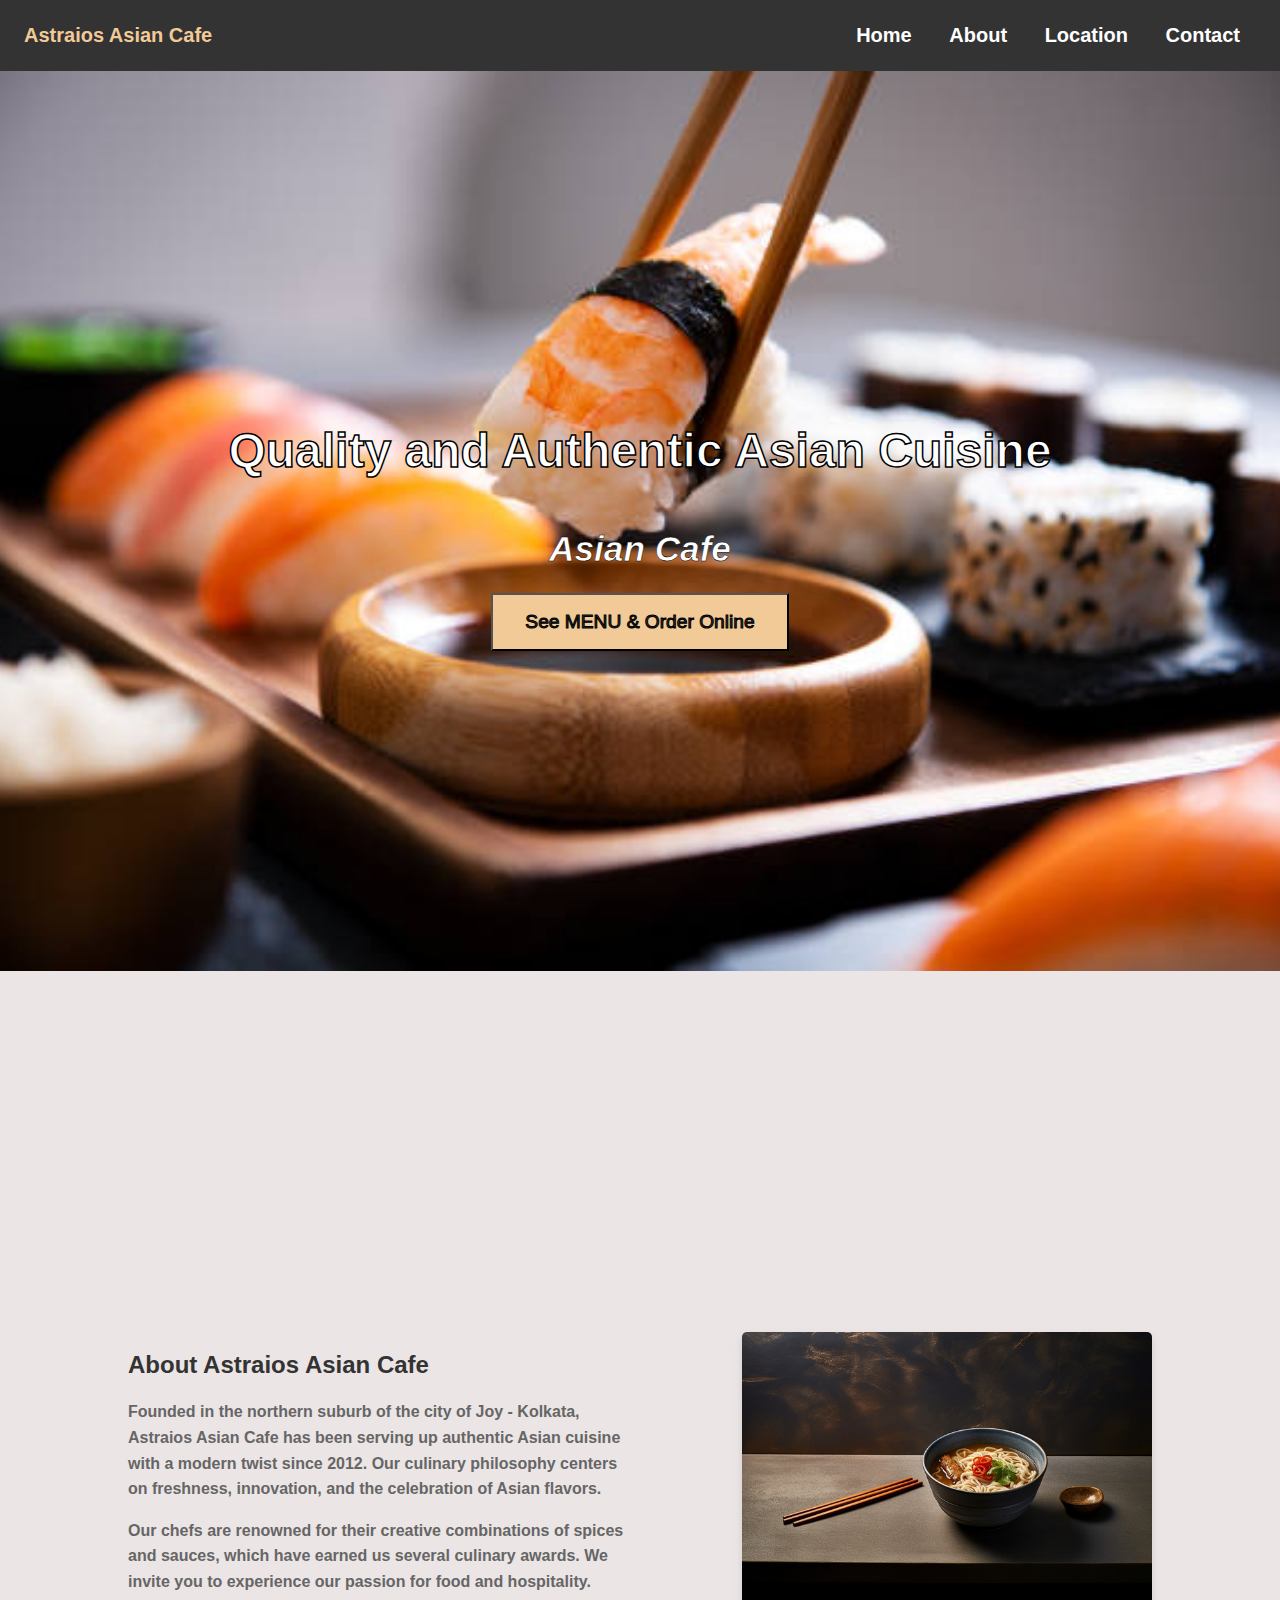
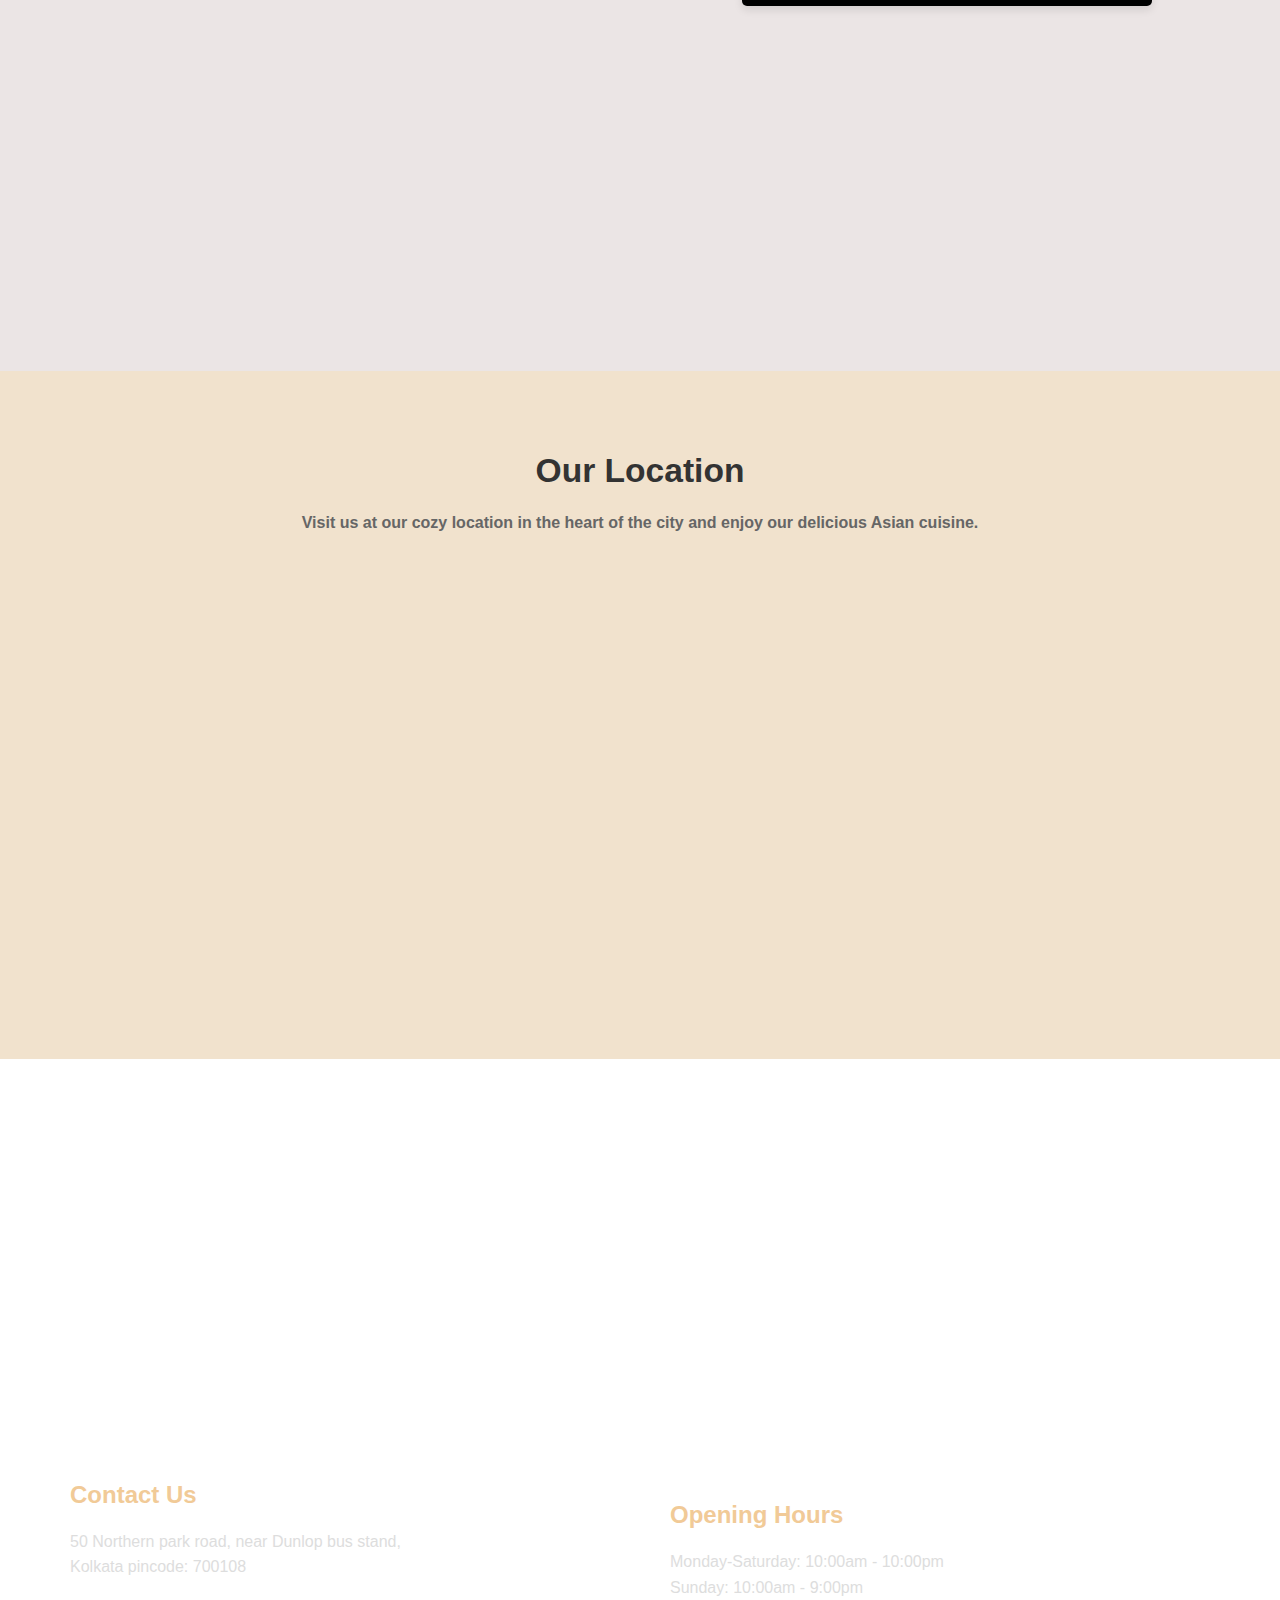
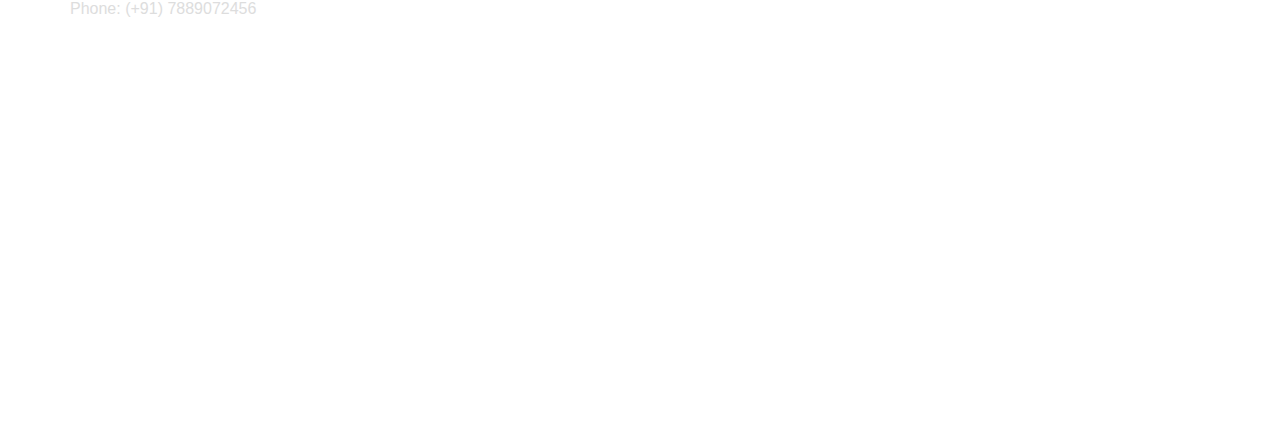
<file: index.html>
<!DOCTYPE html>
<html lang="en">

<head>
    <meta charset="UTF-8" />
    <meta name="viewport" content="width=device-width, initial-scale=1.0" />
    <title>Astraios Asian Cafe</title>
    <link rel="stylesheet" href="./style.css" />
    <link rel="stylesheet" href="https://cdnjs.cloudflare.com/ajax/libs/font-awesome/6.5.2/css/all.min.css" />
    <script src="./script.js"></script>
</head>

<body>
    <header class="header">
        <nav class="navbar">
            <div class="logo">Astraios Asian Cafe</div>
            <div class="menu" id="mymenu">
                <a href="#home">Home</a>
                <a href="#about">About</a>
                <a href="#location">Location</a>
                <a href="#contact">Contact</a>
                <a href="javascript:void(0);" class="icon" onclick="myFunction()">
                    <i class="fa-solid fa-bars"></i>
                </a>
            </div>

        </nav>
    </header>

    <section class="home" id="home">

        <div class="intro">

            <h1>Quality and Authentic Asian Cuisine</h1>
            <p>Asian Cafe</p>
            <button onclick="window.open('./menu.html', '_blank')">See MENU & Order Online</button>
        </div>
    </section>

    <!-- About Section -->
    <section class="about" id="about">
        <div class="about-wrapper">
            <div class="about-text">
                <h2>About Astraios Asian Cafe</h2>
                <p>Founded in the northern suburb of the city of Joy - Kolkata, Astraios Asian Cafe has been serving up authentic Asian cuisine with a modern twist since 2012. Our culinary philosophy centers on freshness, innovation, and the celebration of Asian flavors.</p>
                <p>Our chefs are renowned for their creative combinations of spices and sauces, which have earned us several culinary awards. We invite you to experience our passion for food and hospitality.</p>
            </div>
            <div class="about-image">
                <img src="./images/about background.jpg" alt="Astraios Asian Cafe Interior">
            </div>
        </div>
    </section>

    <!-- Location Section -->
    <section class="location" id="location">
        <div class="location-wrapper">
            <h1>Our Location</h1>
            <p>Visit us at our cozy location in the heart of the city and enjoy our delicious Asian cuisine.</p>
            <iframe
                src="https://www.google.com/maps/embed?pb=!1m18!1m12!1m3!1d3682.020810059118!2d88.37559620492429!3d22.65301271633104!2m3!1f0!2f0!3f0!3m2!1i1024!2i768!4f13.1!3m3!1m2!1s0x39f89b8794ab43e5%3A0x6a4f48d5c99a02b7!2sASIAN%20GRILL!5e0!3m2!1sen!2sin!4v1712777384150!5m2!1sen!2sin"
                width="600" height="450" style="border:0;" allowfullscreen="" loading="lazy"></iframe>
        </div>
    </section>

    <!-- Contact Section -->
    <section id="contact" class="contact-section">
        <div class="contact-info">
            <h2>Contact Us</h2>
            <p>50 Northern park road, near Dunlop bus stand,<br>Kolkata pincode: 700108</p>
            <p>Phone: (+91) 7889072456</p>
        </div>
        <div class="opening-hours">
            <h2>Opening Hours</h2>
            <p>Monday-Saturday: 10:00am - 10:00pm<br>Sunday: 10:00am - 9:00pm</p>
        </div>
    </section>



</body>

</html>
</file>
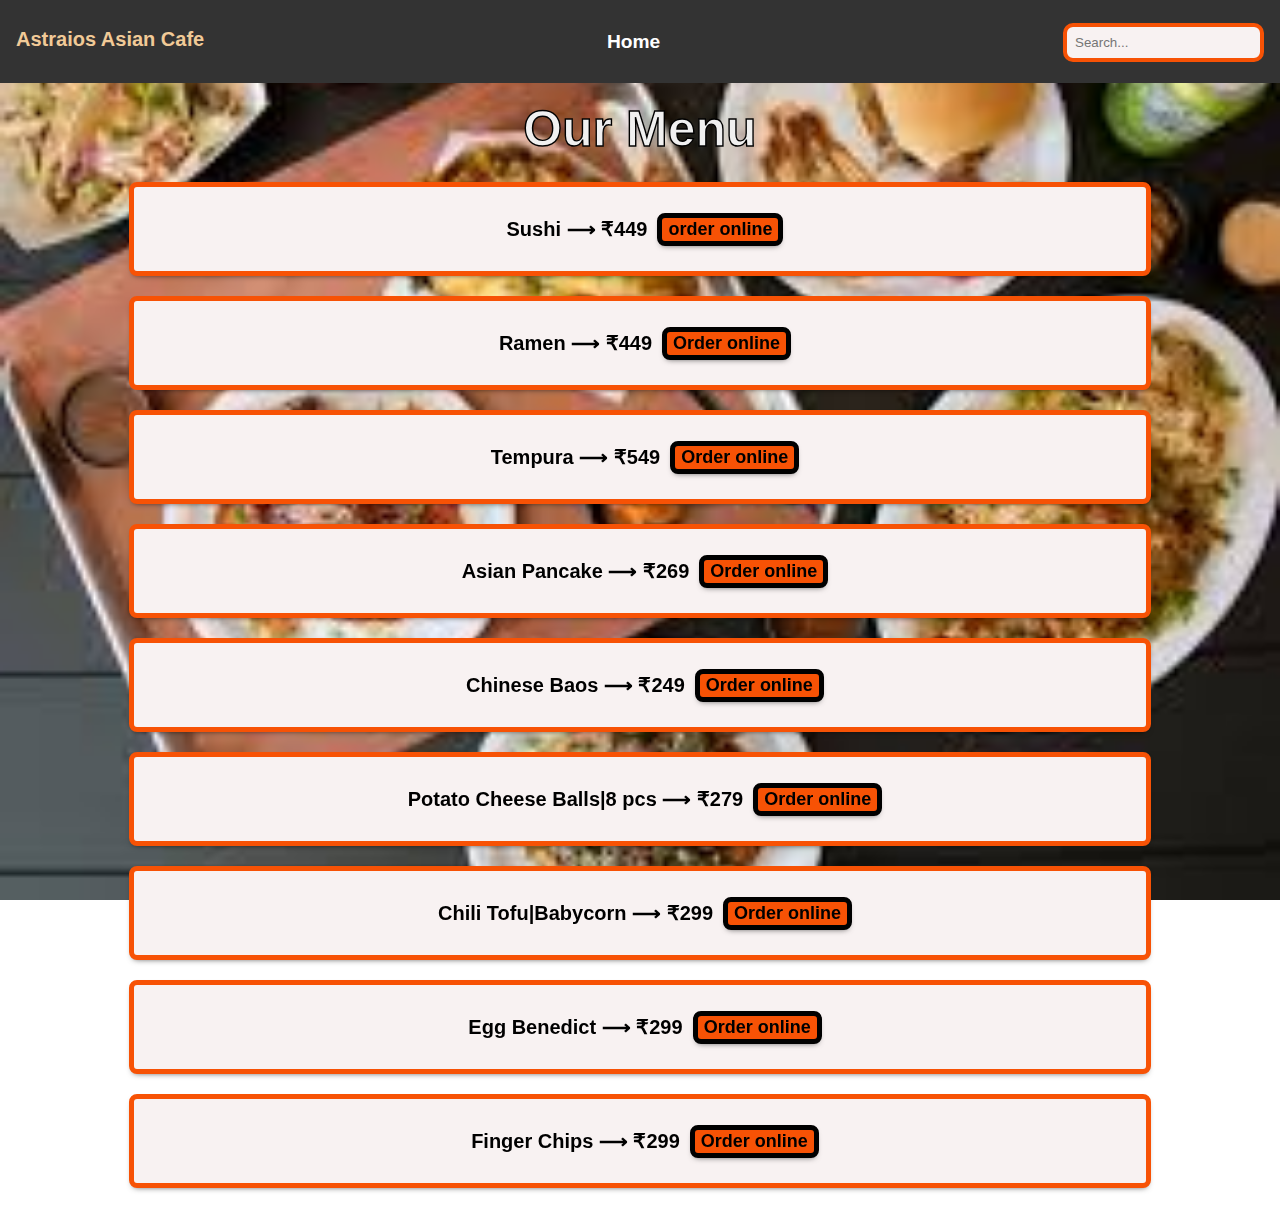
<file: menu.html>
<!DOCTYPE html>
<html lang="en">

<head>
    <meta charset="UTF-8">
    <meta name="viewport" content="width=device-width, initial-scale=1.0">
    <title>Astraios Asian Cafe - Menu</title>
    <link rel="stylesheet" href="./menu.css">
</head>

<body>
    <header class="header">
        <nav class="navbar">
            <div class="logo">Astraios Asian Cafe</div>
            <div class="home-return">
                <a href="./index.html">Home</a>
            </div>
            <div class="search">
                <input type="text" name="search" placeholder="Search...">
            </div>
        </nav>
    </header>
    <section class="menu-intro">
        <h2>Our Menu</h2>
        <div class="menu">
            <div class="menu-item">Sushi &LongRightArrow; ₹449<button>order online</button> </div>
            <div class="menu-item">Ramen &LongRightArrow; ₹449<button>Order online</button></div>
            <div class="menu-item">Tempura &LongRightArrow; ₹549<button>Order online</button></div>
            <div class="menu-item">Asian Pancake &LongRightArrow; ₹269<button>Order online</button></div>
            <div class="menu-item">Chinese Baos &LongRightArrow; ₹249<button>Order online</button></div>
            <div class="menu-item">Potato Cheese Balls|8 pcs &LongRightArrow; ₹279<button>Order online</button></div>
            <div class="menu-item">Chili Tofu|Babycorn &LongRightArrow; ₹299<button>Order online</button></div>
            <div class="menu-item">Egg Benedict &LongRightArrow; ₹299<button>Order online</button></div>
            <div class="menu-item">Finger Chips &LongRightArrow; ₹299<button>Order online</button></div>
        </div>
    </section>

    <script src=""></script>
</body>

</html>
</file>
<file: style.css>
html {
    scroll-behavior: smooth;
}

body {
    font-family: "Arial", sans-serif;
    margin: 0;
    padding: 0;
}

.header {
    position: sticky;
    top: 0;
    left: 0;
    right: 0;
}

.navbar {
    background: #333;
    color: #fff;
    display: flex;
    justify-content: space-between;
    padding: 1.5rem;
    overflow: hidden;
    position: relative;
}


.navbar a {
    color: #fff;
    font-weight: 600;
    text-decoration: none;
    padding: 0.5rem 1rem;
    /* transition: background-color 0.5s ease-in-out; */
}

.navbar a:hover {
    background: #444;
    color: #f1ca97;
    transition: 0.5s ease-in-out;
}

.menu {
    font-size: 20px;
}

.menu .icon {
    display: none;
}

.logo {
    font-size: 20px;
    font-weight: bold;
    color: #f1ca97;
}

.intro {
    background: url("./images/sushi_restrurant.jpg") no-repeat center center;
    background-size: cover;
    height: 100vh;
    display: flex;
    align-items: center;
    justify-content: center;
    flex-direction: column;
    color: #ffffff;
    font-weight: bolder;
    -webkit-text-stroke-width: .5px;
    -webkit-text-stroke-color: black;
    text-align: center;
}

.intro h1 {
    font-size: 3rem;
    margin-bottom: 1rem;
    -webkit-text-stroke-width: 1.5px;
    -webkit-text-stroke-color: black;
}

.intro p {
    font-size: 2.2rem;
    font-style: italic;
    margin-bottom: 1.5rem;
}

.intro button {
    padding: 1rem 2rem;
    font-size: 1.2rem;
    color: #333;
    background: #f1ca97;
    -webkit-text-stroke-width: 1px;
    -webkit-text-stroke-color: black;
    cursor: pointer;
    transition: transform 0.3s;
}

.intro button:hover {
    background: #ddd;
    /* transition: 0.5s ease-in-out; */
    transform: translateY(-10px);
}

.content {
    padding: 2rem;
}

/* About Section Styles */
#about {
    display: flex;
    align-items: center;
    justify-content: space-around;
    padding: 50px 10%;
    background-color: #ebe5e5;
    height: 100vh;
}

.about-wrapper {
    display: flex;
    align-items: center;
    justify-content: space-between;
    max-width: 1200px;
    margin: auto;
}

.about-text {
    flex-basis: 50%;
}

.about-text h2 {
    color: #333;
    margin-bottom: 20px;
    font-weight: 650;
    transition: transform 0.3s;
}

.about-text h2:hover {
    color: #f75205;
    transform: translateY(-10px);
}

.about-text p {
    color: #666;
    line-height: 1.6;
    font-weight: 600;
}

.about-image {
    flex-basis: 40%;
}

.about-image img {
    width: 100%;
    border-radius: 5px;
    box-shadow: 0 4px 8px rgba(0, 0, 0, 0.1);
}

/* .google-maps {
    padding-bottom: 50%;
    position: relative;
}

.google-maps iframe {
    display: flex;
    justify-content: center;
    align-items: center;
    height: 100%;
    width: 100%;
} */

/* Location Section Styles */
#location {
    padding: 50px;
    background-color: #f1e2cd;
}

.location-wrapper {
    max-width: 1200px;
    margin: auto;
    text-align: center;
}

.location-wrapper h1 {
    color: #333;
    padding-top: 0.5rem;
    font-size: 2.1rem;
    margin-bottom: 20px;
    font-weight: bolder;
    transition: transform 0.3s;
}

.location-wrapper h1:hover {
    color: #f75205;
    transform: translateY(-10px);
}

.location-wrapper p {
    color: #666;
    line-height: 1.6;
    margin-bottom: 20px;
    font-weight: bold;
}

.location-wrapper iframe {
    max-width: 100%;
}

/* Contact Section Styles */
.contact-section {
    background: url("./images/contactbg.jpg") no-repeat fixed top;
    background-size: cover;
    height: 480px;
    display: flex;
    justify-content: center;
    align-items: center;
    height: 100vh;
    color: #f1ca97;
    padding: 40px;
    display: flex;
    justify-content: space-around;

}

.contact-info,
.opening-hours {
    width: 45%;
}

.contact-info h2,
.opening-hours h2 {
    margin-bottom: 20px;
    transition: transform 0.3s;
}

.contact-info h2:hover {
    color: #ddd;
    transform: translateY(-10px);
}

.opening-hours h2:hover {
    color: #ddd;
    transform: translateY(-10px);
}

.contact-info p,
.opening-hours p {
    line-height: 1.6;
    color: #ddd;
}

/* Responsive Styles */
@media screen and (max-width: 768px) {
    .navbar {
        flex-direction: column;
    }

    .intro,
    #about,
    .contact-section {
        height: auto;
        min-height: 100vh;
    }

    .about-wrapper,
    .contact-info,
    .opening-hours {
        flex-basis: 100%;
        width: 100%;
    }
    .location {
        height: 100vh;
    }
    .location-wrapper h1 {
        padding-top: 2rem;
    }
    .about-wrapper h2 {
        padding-top: 3.5rem;
    }

    .menu a:not(:first-child) {
        display: none;
    }
    .navbar a {
        padding: 1px 16px;
    }
    .menu a.icon {
        float: right;
        display: block;
    }

    .menu.responsive {
        position: relative;
    }

    .menu.responsive a.icon {
        position: absolute;
        right: 0;
        top: 0;
    }

    .menu.responsive a {
        float: none;
        display: block;
        text-align: left;
    }
}
</file>
<file: menu.css>
* {
    margin: 0;
    /* background: url("./images/menupagebg.jpeg") no-repeat center fixed; */
    /* -webkit-background-size: cover;
    -moz-background-size: cover;
    -o-background-size: cover;
    background-size: cover; */
}
body::before {
    content: "";
    position: fixed;
    top: 0;
    right: 0;
    bottom: 0;
    left: 0;
    background: url("./images/menupagebg.jpeg") no-repeat center center;
    background-size: cover;
    z-index: -1; /* Keep the background behind other elements */
}
body {
    font-family: 'Arial', sans-serif;
    padding-top: 60px;
/*     background: url("./images/menupagebg.jpeg") no-repeat center fixed;
    background-attachment: fixed;
    -webkit-background-size: cover;
    -moz-background-size: cover;
    -o-background-size: cover;
    background-size: cover; */
}

.menu {
    display: flex;
    flex-direction: column;
    align-items: center;
    /* width: 50%; */
    position: relative;
    font-size: 20px;
    /* padding-left: 100px; */
    padding-top: 1.5rem;
    /* margin-top: 64px; */
}

.menu-item {
    display: flex;
    flex-direction: row;
    justify-content: center;
    align-items: center;
    width: 80%;
    height: 64px;
    background-color: #f8f2f2;
    font-weight: bold;
    border-radius: 8px;
    border: 5px solid #f75205;
    box-shadow: 0px 3px 6px -4px rgba(0, 0, 0, 0.75);
    cursor: pointer;
    transition: all .3s ease-in-out;
    padding: 10px;
    margin: 10px;
}

.menu-item:hover {
    color: whitesmoke;
    background-color: #0a0a0a;
    cursor: pointer;
    transition: background-color 0.3s ease;
}

.menu-item button {
    font-size: large;
    font-weight: 700;
    position: relative;
    left: 10px;
    color: black;
    background-color: #f75205;
    border-radius: 8px;
    border: 5px solid black;
    box-shadow: 0px 3px 6px -4px rgba(0, 0, 0, 0.75);
    cursor: pointer;
    transition: all .3s ease-in-out;
}

.menu-item button:hover {
    border: 5px solid #f75205;
    color: #f75205;
    background-color: black;
}

.home-return {
    padding-top: 15px;
    font-size: larger;
}

.header {
    position: sticky;
    top: 0;
    left: 0;
    right: 0;
    position: fixed;
    width: 100%;
    top: 0;
    z-index: 1000;

}

.navbar {
    /* width: 100%; */
    background: #333;
    color: #fff;
    display: flex;
    justify-content: space-between;
    padding: 1rem;
    flex-wrap: wrap;
    /* position: fixed;
    width: 100%;
    top: 0;
    z-index: 1000; */
}

.navbar a {
    color: #fff;
    font-weight: 600;
    text-decoration: none;
    padding: 0.5rem 1rem;
    flex: 1 0 auto;
    /* transition: background-color 0.5s ease-in-out; */
}

.navbar a:hover {
    background: #444;
    color: #f1ca97;
    transition: 0.5s ease-in-out;
}

.logo {
    font-size: 20px;
    padding-top: 12px;
    font-weight: bold;
    color: #f1ca97;
}

.search {
    padding-top: 12px;
    position: relative;
}

.search input[type="text"] {
    position: relative;
    padding: 0.5rem;
    bottom: 5px;
    color: #f75205;
    background-color: #f8f2f2;
    border: 4px solid #f75205;
    border-radius: 10px;
}

.menu-intro {
    padding: 20px;
}

.menu-intro h2 {
    padding-top: 10px;
    top: 10px;
    font-size: 50px;
    font-weight: bolder;
    color: #f0f0f0;
    -webkit-text-stroke-width: 1.4px;
    -webkit-text-stroke-color: black;
    position: relative;
    display: flex;
    justify-content: center;
    text-align: center;
    transition: transform 0.3s;
}

.menu-intro h2:hover {
    color: #f75205;
    transform: translateY(-10px);
}

@media screen and (max-width: 768px) {
    .menu-intro h2 {
        top: 30px;
    }

    .search {
        padding-right: 140px;
        padding-left: 30px;
        width: 10px;
    }

    .search input[type="text"] {
        position: relative;
        padding: 0.5rem;
        bottom: 5px;
        left: 35px;
        color: #f75205;
        background-color: #f8f2f2;
        border: 4px solid #f75205;
        border-radius: 10px;
    }

    /* .navbar {
        flex-direction: row;
    }
    .navbar a {
        flex: 1 0 100%;
        text-align: center;
    } */
}
</file>
